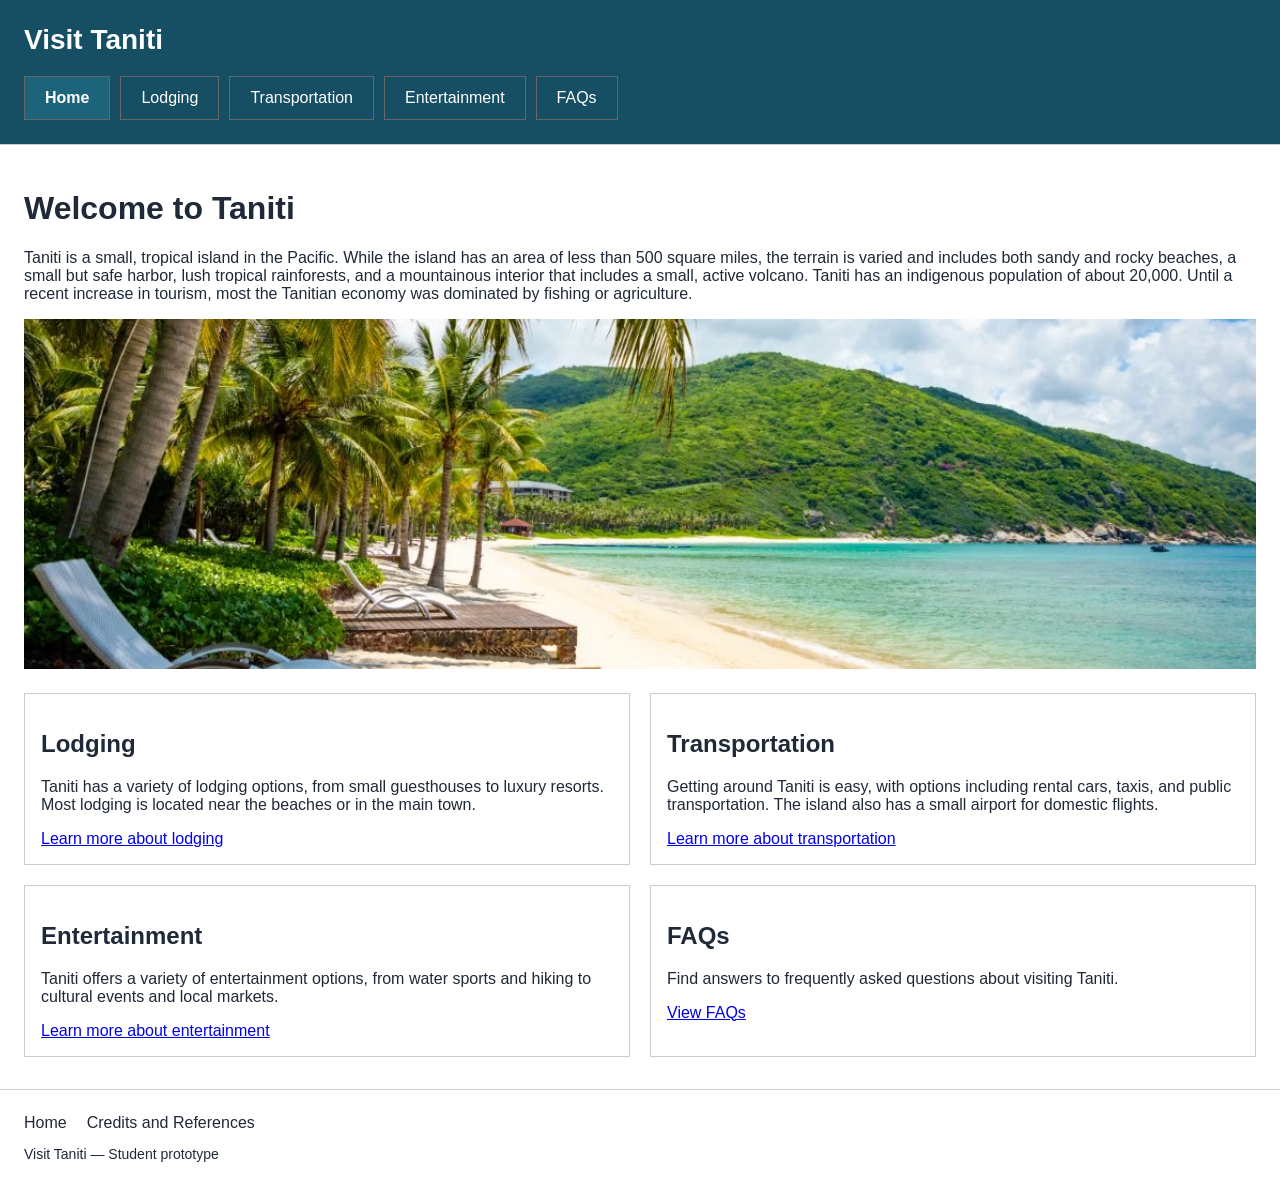
<file: index.html>
<!doctype html>
<html lang="en">
  <head>
    <meta charset="UTF-8" />
    <meta name="viewport" content="width=device-width, initial-scale=1.0" />
    <title>Visit Taniti</title>
    <link rel="stylesheet" href="styles.css" />
  </head>
  <body>
    <header class="site-header">
      <a class="site-name" href="index.html">Visit Taniti</a>

      <nav aria-label="Main navigation">
        <a href="index.html" aria-current="page">Home</a>
        <a href="lodging.html">Lodging</a>
        <a href="transportation.html">Transportation</a>
        <a href="entertainment.html">Entertainment</a>
        <a href="faqs.html">FAQs</a>
      </nav>
    </header>

    <main>
      <h1>Welcome to Taniti</h1>
      <p>
        Taniti is a small, tropical island in the Pacific. While the island has
        an area of less than 500 square miles, the terrain is varied and
        includes both sandy and rocky beaches, a small but safe harbor, lush
        tropical rainforests, and a mountainous interior that includes a small,
        active volcano. Taniti has an indigenous population of about 20,000.
        Until a recent increase in tourism, most the Tanitian economy was
        dominated by fishing or agriculture.
      </p>
      <img
        class="hero-image"
        src="images/Hainan.webp"
        alt="A beach on Taniti"
      />
    </main>
    <div class="info-grid">
      <section class="info-block">
        <h2>Lodging</h2>
        <p>
          Taniti has a variety of lodging options, from small guesthouses to
          luxury resorts. Most lodging is located near the beaches or in the
          main town.
        </p>
        <a href="lodging.html">Learn more about lodging</a>
      </section>
      <section class="info-block">
        <h2>Transportation</h2>
        <p>
          Getting around Taniti is easy, with options including rental cars,
          taxis, and public transportation. The island also has a small airport
          for domestic flights.
        </p>
        <a href="transportation.html">Learn more about transportation</a>
      </section>
      <section class="info-block">
        <h2>Entertainment</h2>
        <p>
          Taniti offers a variety of entertainment options, from water sports
          and hiking to cultural events and local markets.
        </p>
        <a href="entertainment.html">Learn more about entertainment</a>
      </section>
      <section class="info-block">
        <h2>FAQs</h2>
        <p>Find answers to frequently asked questions about visiting Taniti.</p>
        <a href="faqs.html">View FAQs</a>
      </section>
    </div>
    <footer class="site-footer">
      <nav aria-label="Footer navigation">
        <a href="index.html">Home</a>
        <a href="references.html">Credits and References</a>
      </nav>

      <p>Visit Taniti — Student prototype</p>
    </footer>
  </body>
</html>
</file>
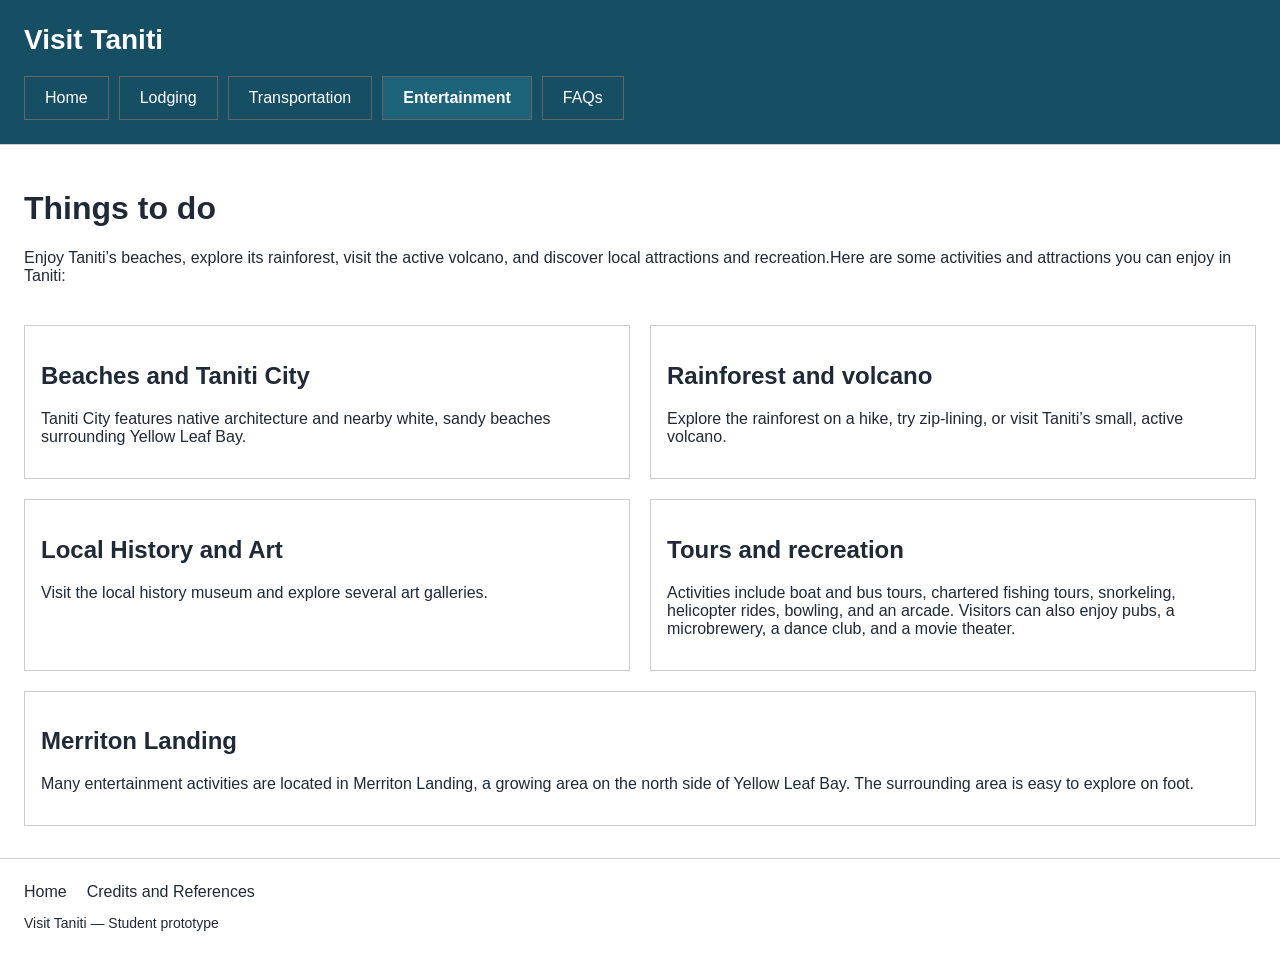
<file: entertainment.html>
<!doctype html>
<html lang="en">
  <head>
    <meta charset="UTF-8" />
    <meta name="viewport" content="width=device-width, initial-scale=1.0" />
    <title>Visit Taniti</title>
    <link rel="stylesheet" href="styles.css" />
  </head>
  <body>
    <header class="site-header">
      <a class="site-name" href="index.html">Visit Taniti</a>

      <nav aria-label="Main navigation">
        <a href="index.html">Home</a>
        <a href="lodging.html">Lodging</a>
        <a href="transportation.html">Transportation</a>
        <a href="entertainment.html" aria-current="page">Entertainment</a>
        <a href="faqs.html">FAQs</a>
      </nav>
    </header>

    <main>
      <h1>Things to do</h1>
      <p>
        Enjoy Taniti’s beaches, explore its rainforest, visit the active
        volcano, and discover local attractions and recreation.Here are some
        activities and attractions you can enjoy in Taniti:
      </p>
    </main>
    <div class="info-grid">
      <section class="info-block">
        <h2>Beaches and Taniti City</h2>
        <p>
          Taniti City features native architecture and nearby white, sandy
          beaches surrounding Yellow Leaf Bay.
        </p>
      </section>
      <section class="info-block">
        <h2>Rainforest and volcano</h2>
        <p>
          Explore the rainforest on a hike, try zip-lining, or visit Taniti’s
          small, active volcano.
        </p>
      </section>
      <section class="info-block">
        <h2>Local History and Art</h2>
        <p>Visit the local history museum and explore several art galleries.</p>
      </section>
      <section class="info-block">
        <h2>Tours and recreation</h2>
        <p>
          Activities include boat and bus tours, chartered fishing tours,
          snorkeling, helicopter rides, bowling, and an arcade. Visitors can
          also enjoy pubs, a microbrewery, a dance club, and a movie theater.
        </p>
      </section>
      <section class="info-block arrival-block">
        <h2>Merriton Landing</h2>
        <p>
          Many entertainment activities are located in Merriton Landing, a
          growing area on the north side of Yellow Leaf Bay. The surrounding
          area is easy to explore on foot.
        </p>
      </section>
    </div>
    <footer class="site-footer">
      <nav aria-label="Footer navigation">
        <a href="index.html">Home</a>
        <a href="references.html">Credits and References</a>
      </nav>

      <p>Visit Taniti — Student prototype</p>
    </footer>
  </body>
</html>
</file>
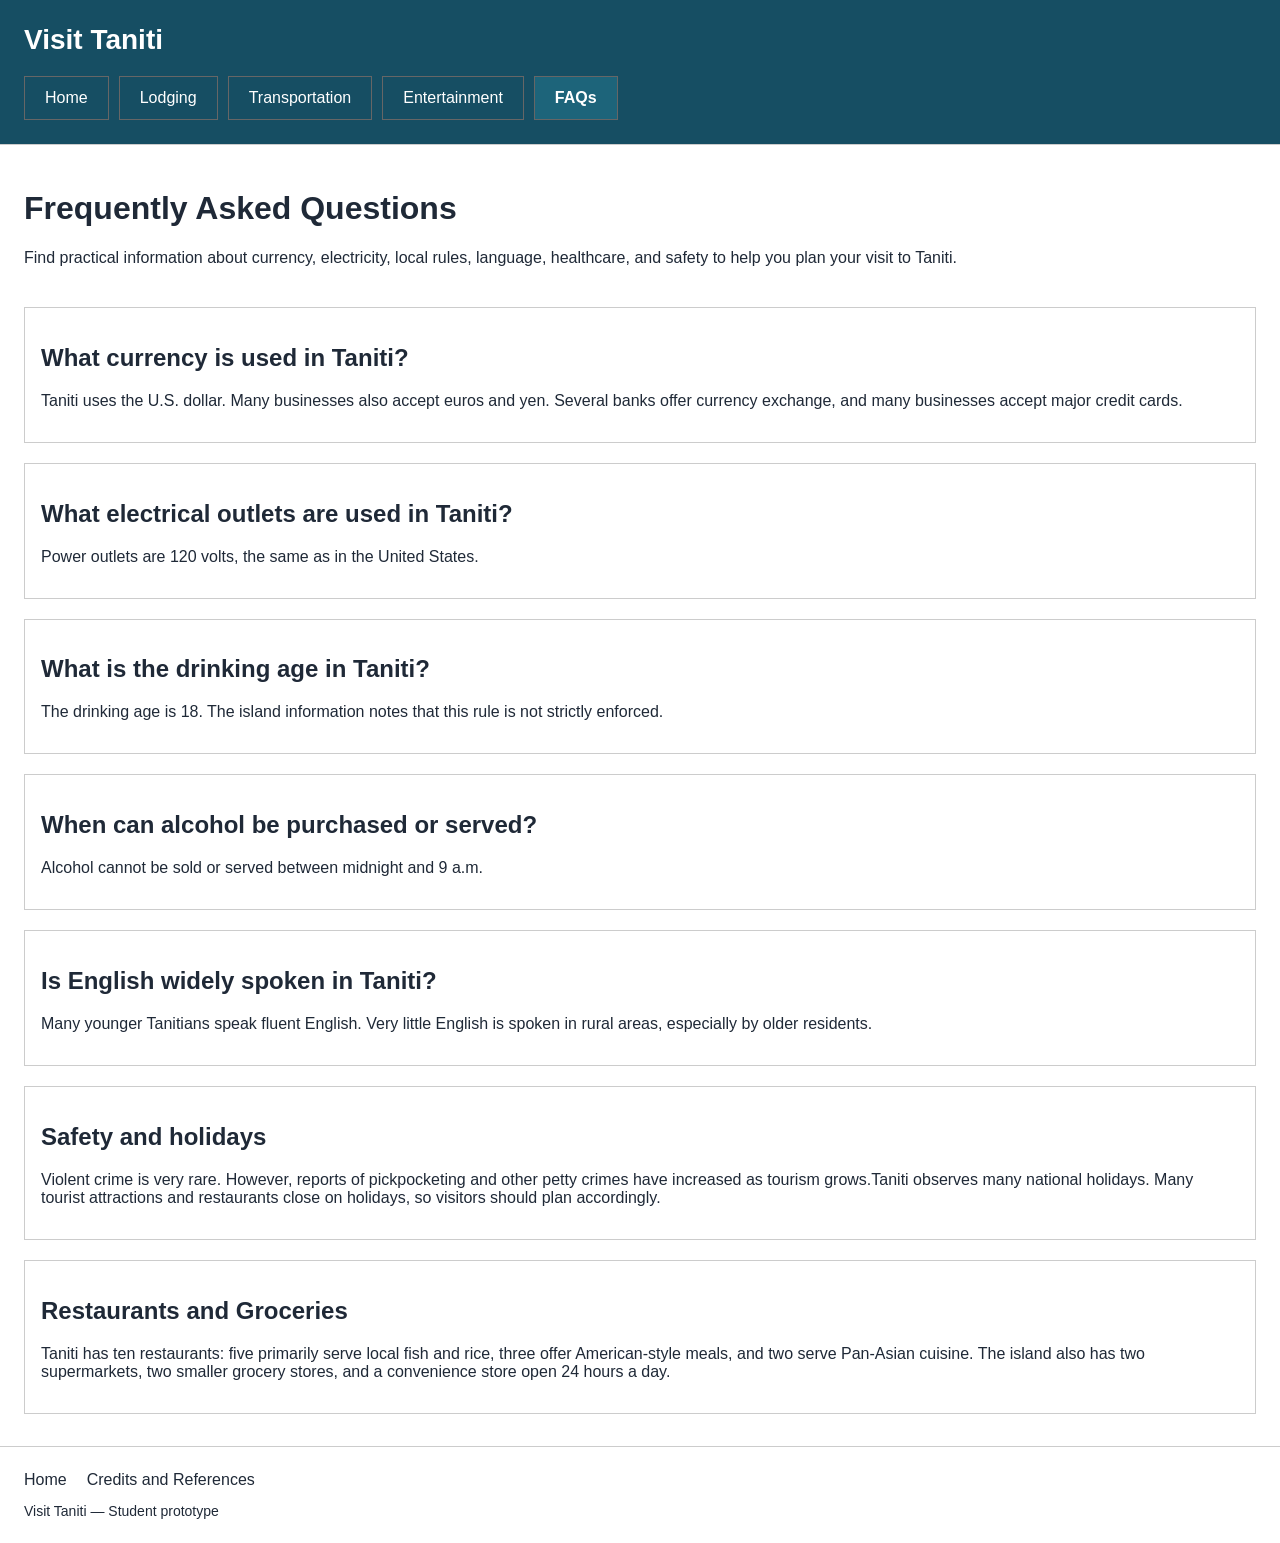
<file: faqs.html>
<!doctype html>
<html lang="en">
  <head>
    <meta charset="UTF-8" />
    <meta name="viewport" content="width=device-width, initial-scale=1.0" />
    <title>Visit Taniti</title>
    <link rel="stylesheet" href="styles.css" />
  </head>
  <body>
    <header class="site-header">
      <a class="site-name" href="index.html">Visit Taniti</a>

      <nav aria-label="Main navigation">
        <a href="index.html">Home</a>
        <a href="lodging.html">Lodging</a>
        <a href="transportation.html">Transportation</a>
        <a href="entertainment.html">Entertainment</a>
        <a href="faqs.html" aria-current="page">FAQs</a>
      </nav>
    </header>

    <main>
      <h1>Frequently Asked Questions</h1>
      <p>
        Find practical information about currency, electricity, local rules,
        language, healthcare, and safety to help you plan your visit to Taniti.
      </p>
    </main>
    <div class="info-grid">
      <section class="info-block arrival-block">
        <h2>What currency is used in Taniti?</h2>
        <p>
          Taniti uses the U.S. dollar. Many businesses also accept euros and
          yen. Several banks offer currency exchange, and many businesses accept
          major credit cards.
        </p>
      </section>
      <section class="info-block arrival-block">
        <h2>What electrical outlets are used in Taniti?</h2>
        <p>Power outlets are 120 volts, the same as in the United States.</p>
      </section>
      <section class="info-block arrival-block">
        <h2>What is the drinking age in Taniti?</h2>
        <p>
          The drinking age is 18. The island information notes that this rule is
          not strictly enforced.
        </p>
      </section>
      <section class="info-block arrival-block">
        <h2>When can alcohol be purchased or served?</h2>
        <p>Alcohol cannot be sold or served between midnight and 9 a.m.</p>
      </section>
      <section class="info-block arrival-block">
        <h2>Is English widely spoken in Taniti?</h2>
        <p>
          Many younger Tanitians speak fluent English. Very little English is
          spoken in rural areas, especially by older residents.
        </p>
      </section>
      <section class="info-block arrival-block">
        <h2>Safety and holidays</h2>
        <p>
          Violent crime is very rare. However, reports of pickpocketing and
          other petty crimes have increased as tourism grows.Taniti observes
          many national holidays. Many tourist attractions and restaurants close
          on holidays, so visitors should plan accordingly.
        </p>
      </section>
      <section class="info-block arrival-block">
        <h2>Restaurants and Groceries</h2>
        <p>
          Taniti has ten restaurants: five primarily serve local fish and rice,
          three offer American-style meals, and two serve Pan-Asian cuisine. The
          island also has two supermarkets, two smaller grocery stores, and a
          convenience store open 24 hours a day.
        </p>
      </section>
    </div>
    <footer class="site-footer">
      <nav aria-label="Footer navigation">
        <a href="index.html">Home</a>
        <a href="references.html">Credits and References</a>
      </nav>

      <p>Visit Taniti — Student prototype</p>
    </footer>
  </body>
</html>
</file>
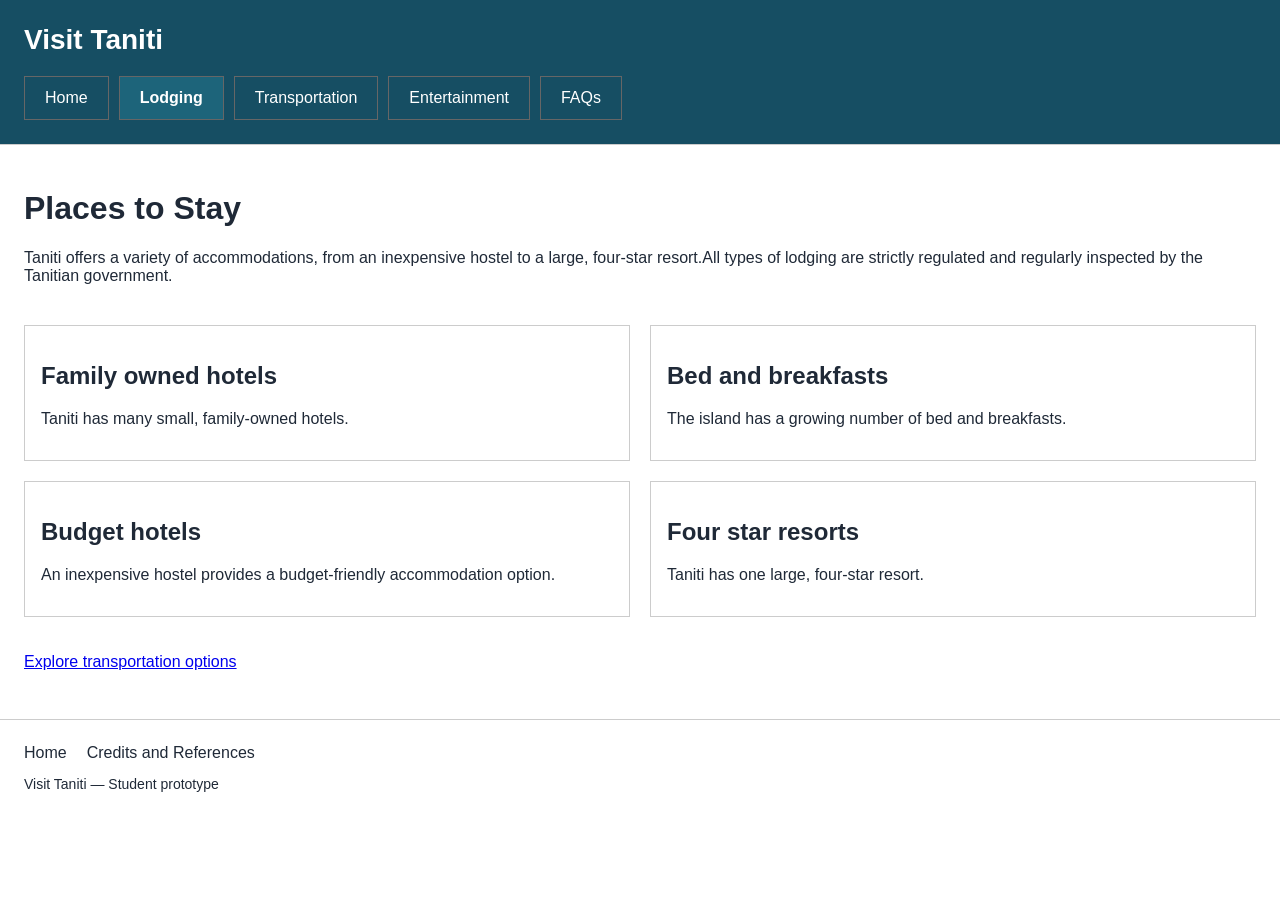
<file: lodging.html>
<!doctype html>
<html lang="en">
  <head>
    <meta charset="UTF-8" />
    <meta name="viewport" content="width=device-width, initial-scale=1.0" />
    <title>Visit Taniti</title>
    <link rel="stylesheet" href="styles.css" />
  </head>
  <body>
    <header class="site-header">
      <a class="site-name" href="index.html">Visit Taniti</a>

      <nav aria-label="Main navigation">
        <a href="index.html">Home</a>
        <a href="lodging.html" aria-current="page">Lodging</a>
        <a href="transportation.html">Transportation</a>
        <a href="entertainment.html">Entertainment</a>
        <a href="faqs.html">FAQs</a>
      </nav>
    </header>

    <main>
      <h1>Places to Stay</h1>
      <p>
        Taniti offers a variety of accommodations, from an inexpensive hostel to
        a large, four-star resort.All types of lodging are strictly regulated
        and regularly inspected by the Tanitian government.
      </p>
    </main>
    <div class="info-grid">
      <section class="info-block">
        <h2>Family owned hotels</h2>
        <p>Taniti has many small, family-owned hotels.</p>
      </section>
      <section class="info-block">
        <h2>Bed and breakfasts</h2>
        <p>The island has a growing number of bed and breakfasts.</p>
      </section>
      <section class="info-block">
        <h2>Budget hotels</h2>
        <p>
          An inexpensive hostel provides a budget-friendly accommodation option.
        </p>
      </section>
      <section class="info-block">
        <h2>Four star resorts</h2>
        <p>Taniti has one large, four-star resort.</p>
      </section>
      <p>
        <a href="transportation.html"> Explore transportation options </a>
      </p>
    </div>
    <footer class="site-footer">
      <nav aria-label="Footer navigation">
        <a href="index.html">Home</a>
        <a href="references.html">Credits and References</a>
      </nav>

      <p>Visit Taniti — Student prototype</p>
    </footer>
  </body>
</html>
</file>
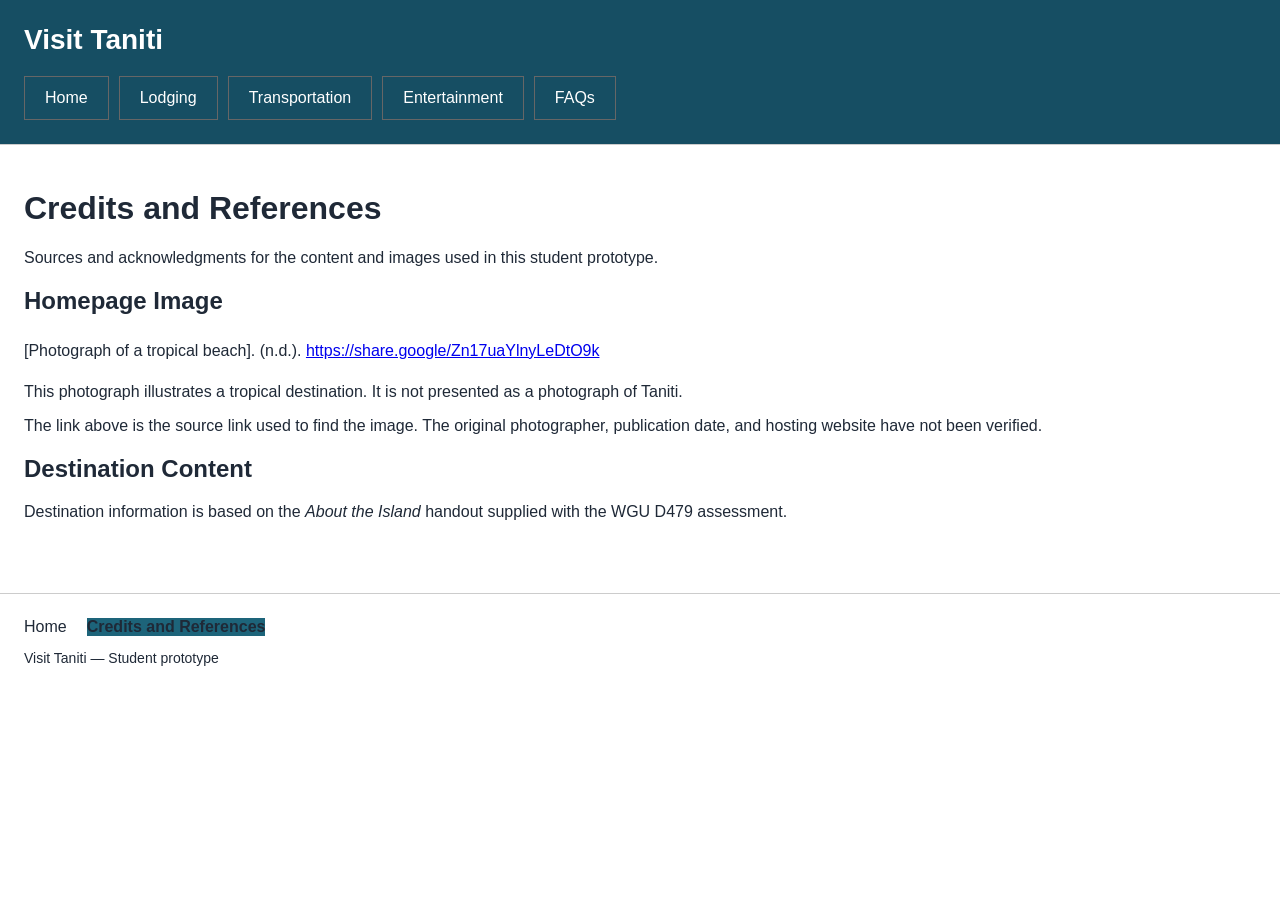
<file: references.html>
<!doctype html>
<html lang="en">
  <head>
    <meta charset="UTF-8" />
    <meta name="viewport" content="width=device-width, initial-scale=1.0" />
    <title>Credits and References | Visit Taniti</title>
    <link rel="stylesheet" href="styles.css" />
  </head>
  <body>
    <header class="site-header">
      <a class="site-name" href="index.html">Visit Taniti</a>

      <nav aria-label="Main navigation">
        <a href="index.html">Home</a>
        <a href="lodging.html">Lodging</a>
        <a href="transportation.html">Transportation</a>
        <a href="entertainment.html">Entertainment</a>
        <a href="faqs.html">FAQs</a>
      </nav>
    </header>

    <main>
      <h1>Credits and References</h1>
      <p>
        Sources and acknowledgments for the content and images used in this
        student prototype.
      </p>

      <section aria-labelledby="image-heading">
        <h2 id="image-heading">Homepage Image</h2>

        <p class="reference-entry">
          [Photograph of a tropical beach]. (n.d.).
          <a href="https://share.google/Zn17uaYlnyLeDtO9k">
            https://share.google/Zn17uaYlnyLeDtO9k
          </a>
        </p>

        <p>
          This photograph illustrates a tropical destination. It is not
          presented as a photograph of Taniti.
        </p>

        <p>
          The link above is the source link used to find the image. The original
          photographer, publication date, and hosting website have not been
          verified.
        </p>
      </section>

      <section aria-labelledby="content-heading">
        <h2 id="content-heading">Destination Content</h2>
        <p>
          Destination information is based on the
          <cite>About the Island</cite> handout supplied with the WGU D479
          assessment.
        </p>
      </section>
    </main>

    <footer class="site-footer">
      <nav aria-label="Footer navigation">
        <a href="index.html">Home</a>
        <a href="references.html" aria-current="page">
          Credits and References
        </a>
      </nav>

      <p>Visit Taniti — Student prototype</p>
    </footer>
  </body>
</html>
</file>
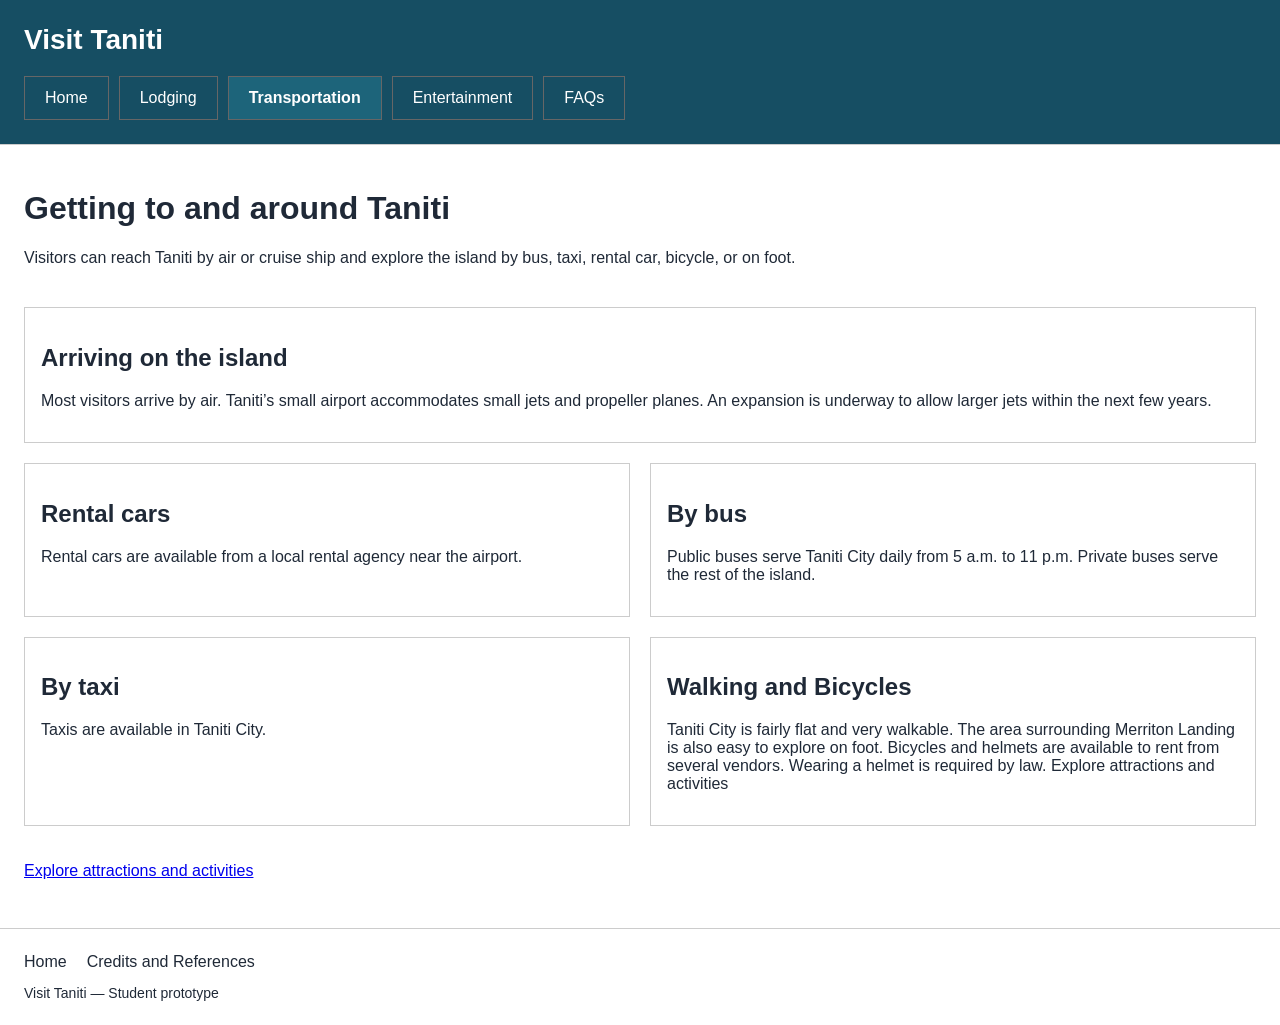
<file: transportation.html>
<!doctype html>
<html lang="en">
  <head>
    <meta charset="UTF-8" />
    <meta name="viewport" content="width=device-width, initial-scale=1.0" />
    <title>Visit Taniti</title>
    <link rel="stylesheet" href="styles.css" />
  </head>
  <body>
    <header class="site-header">
      <a class="site-name" href="index.html">Visit Taniti</a>

      <nav aria-label="Main navigation">
        <a href="index.html">Home</a>
        <a href="lodging.html">Lodging</a>
        <a href="transportation.html" aria-current="page">Transportation</a>
        <a href="entertainment.html">Entertainment</a>
        <a href="faqs.html">FAQs</a>
      </nav>
    </header>

    <main>
      <h1>Getting to and around Taniti</h1>
      <p>
        Visitors can reach Taniti by air or cruise ship and explore the island
        by bus, taxi, rental car, bicycle, or on foot.
      </p>
    </main>
    <div class="info-grid">
      <section class="info-block arrival-block">
        <h2>Arriving on the island</h2>
        <p>
          Most visitors arrive by air. Taniti’s small airport accommodates small
          jets and propeller planes. An expansion is underway to allow larger
          jets within the next few years.
        </p>
      </section>
      <section class="info-block">
        <h2>Rental cars</h2>
        <p>
          Rental cars are available from a local rental agency near the airport.
        </p>
      </section>
      <section class="info-block">
        <h2>By bus</h2>
        <p>
          Public buses serve Taniti City daily from 5 a.m. to 11 p.m. Private
          buses serve the rest of the island.
        </p>
      </section>
      <section class="info-block">
        <h2>By taxi</h2>
        <p>Taxis are available in Taniti City.</p>
      </section>
      <section class="info-block">
        <h2>Walking and Bicycles</h2>
        <p>
          Taniti City is fairly flat and very walkable. The area surrounding
          Merriton Landing is also easy to explore on foot. Bicycles and helmets
          are available to rent from several vendors. Wearing a helmet is
          required by law. Explore attractions and activities
        </p>
      </section>
      <p>
        <a href="entertainment.html"> Explore attractions and activities </a>
      </p>
    </div>
    <footer class="site-footer">
      <nav aria-label="Footer navigation">
        <a href="index.html">Home</a>
        <a href="references.html">Credits and References</a>
      </nav>

      <p>Visit Taniti — Student prototype</p>
    </footer>
  </body>
</html>
</file>
<file: styles.css>
* {
  box-sizing: border-box;
}

body {
  margin: 0;
  font-family: Arial, sans-serif;
  color: #1f2937;
  background-color: #fff;
}

.site-header {
  padding: 24px;
  border-bottom: 1px solid #ccc;
  background: #164e63;
}

.site-name {
  display: inline-block;
  margin-bottom: 20px;
  font-size: 28px;
  font-weight: bold;
  text-decoration: none;
  color: white;
}

nav {
  display: flex;
  flex-wrap: wrap;
  gap: 10px;
}

nav a {
  padding: 12px 20px;
  border: 1px solid #666;
  color: white;
  text-decoration: none;
}

nav a:hover {
  background-color: #1d647a;
}

nav a[aria-current="page"] {
  background-color: #1d647a;
  font-weight: bold;
}

a:focus-visible {
  outline: 3px solid #f5f0e6;
  outline-offset: 3px;
}

main {
  padding: 24px;
}
.hero-image {
  display: block;
  object-fit: cover;
  object-position: center;
  height: 350px;
  width: 100%;
}
.info-grid {
  display: grid;
  grid-template-columns: repeat(2, 1fr);
  gap: 20px;
  margin-inline: 24px;
}
.info-block {
  padding: 16px;
  border: 1px solid #ccc;
  text-align: left;
}
.arrival-block {
  grid-column: span 2;
}
.site-footer {
  margin-top: 32px;
  padding: 24px;
  border-top: 1px solid #ccc;
  color: #1f2937;
}

.site-footer nav {
  display: flex;
  flex-wrap: wrap;
  gap: 20px;
}

.site-footer nav a {
  padding: 0;
  border: none;
  color: #1f2937;
}

.site-footer p {
  margin-bottom: 0;
  font-size: 14px;
}
.reference-entry {
  padding-left: 2em;
  text-indent: -2em;
  line-height: 2;
  overflow-wrap: anywhere;
}
</file>
